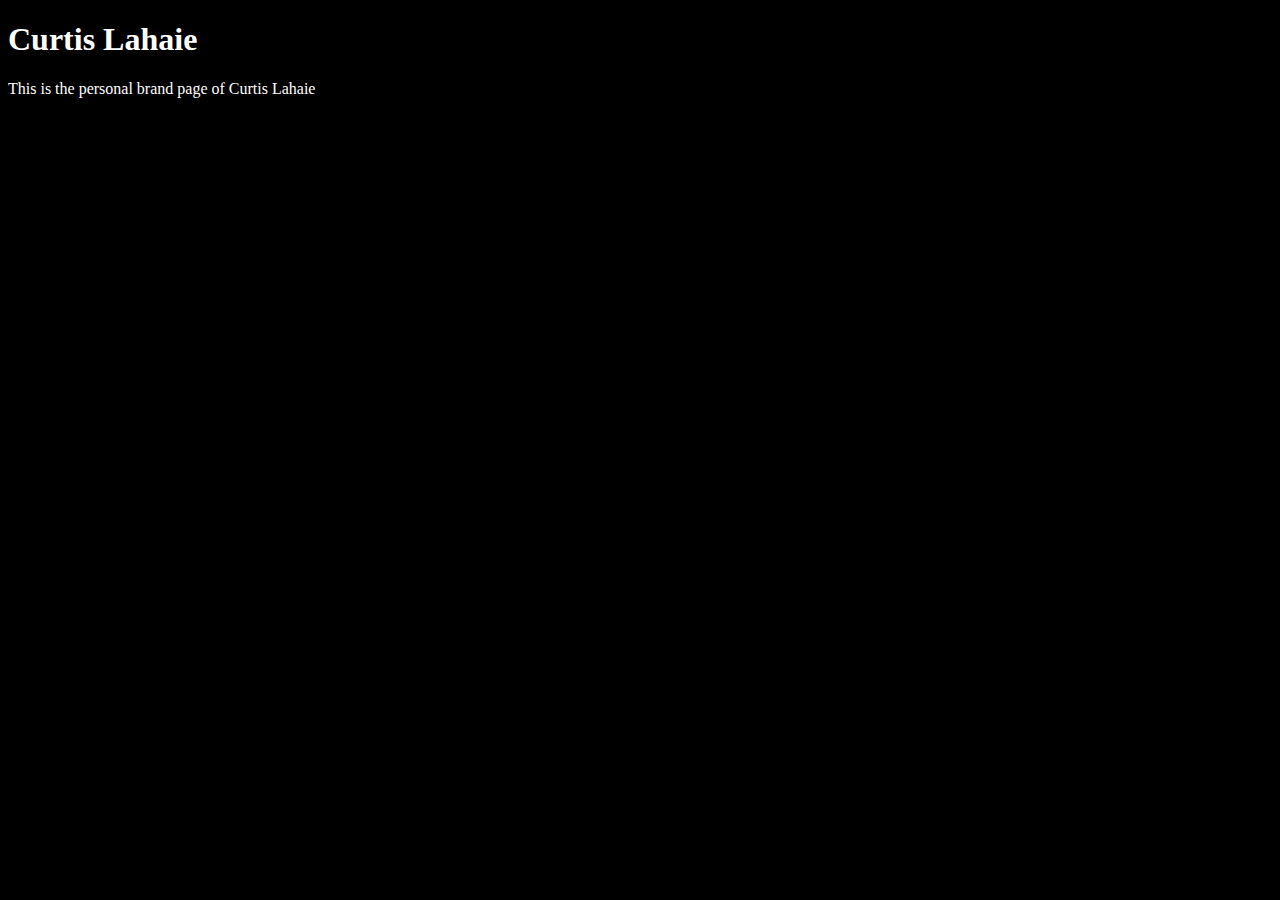
<file: unit_1/index.html>
<!DOCTYPE html>
<html>	
<head>
	<link rel="stylesheet" type="text/css" href="css/style.css">
</head>
<title>Curtis Lahaie</title>
<body>
<h1>Curtis Lahaie</h1>
<p>This is the personal brand page of Curtis Lahaie</p>
</body>
</html>
</file>
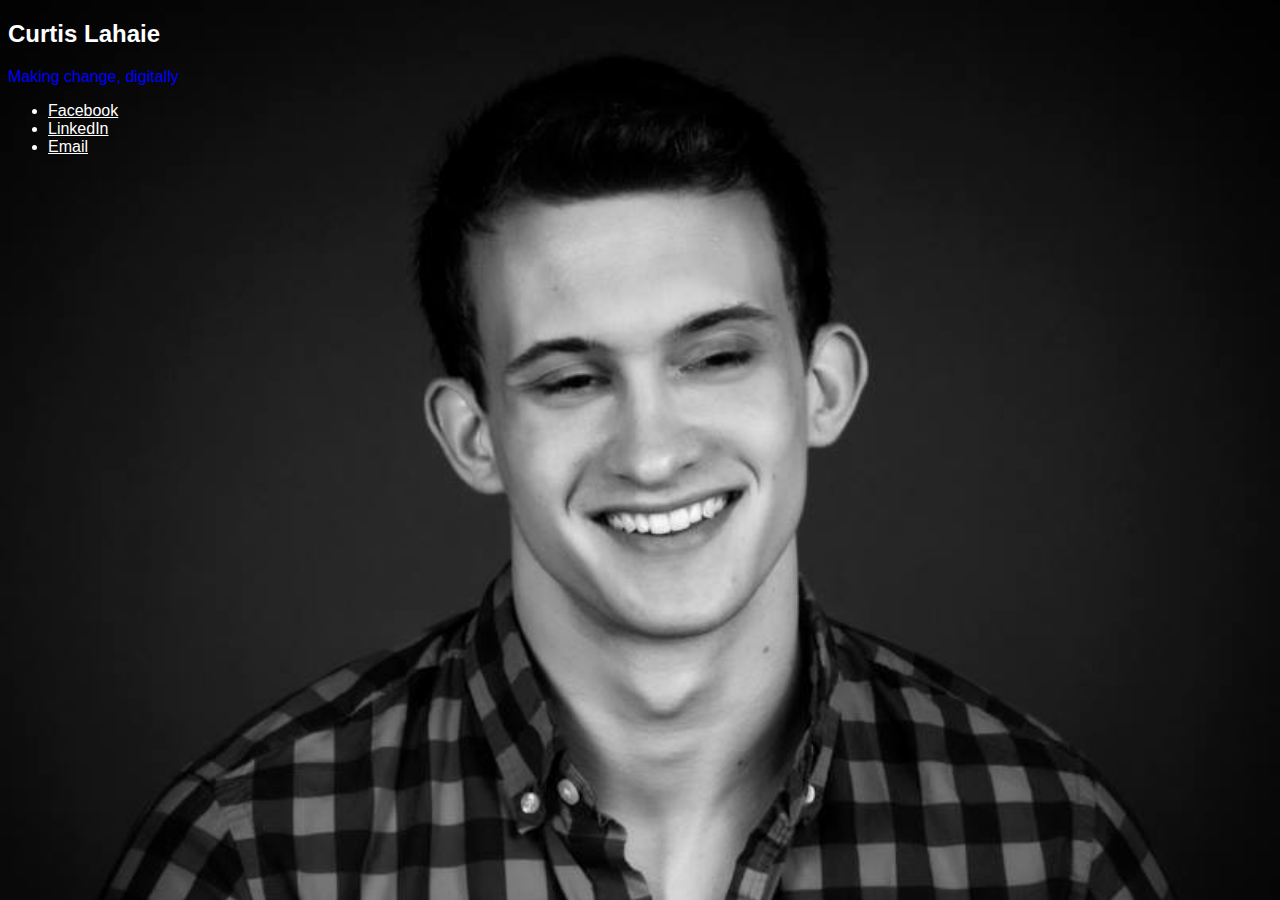
<file: unit_3/index.html>
<!DOCTYPE html>
<html>
<head>
	<title>Curtis Lahaie</title>
	<link rel="stylesheet" type="text/css" href="style.css">
</head>
<body>
	<h2>Curtis Lahaie</h2>
	<p id=slogan>Making change, digitally</p>
	<ul>
		<li><a href="http://www.facebook.com/curtislahaie">Facebook</a></li>
		<li><a href=https://www.linkedin.com/in/curtis-lahaie-8b0b6273>LinkedIn</a></li>
		<li><a href="mailto:curtislahaie@gmail.com">Email</li>
	</ul>
</body>
</html>
</file>
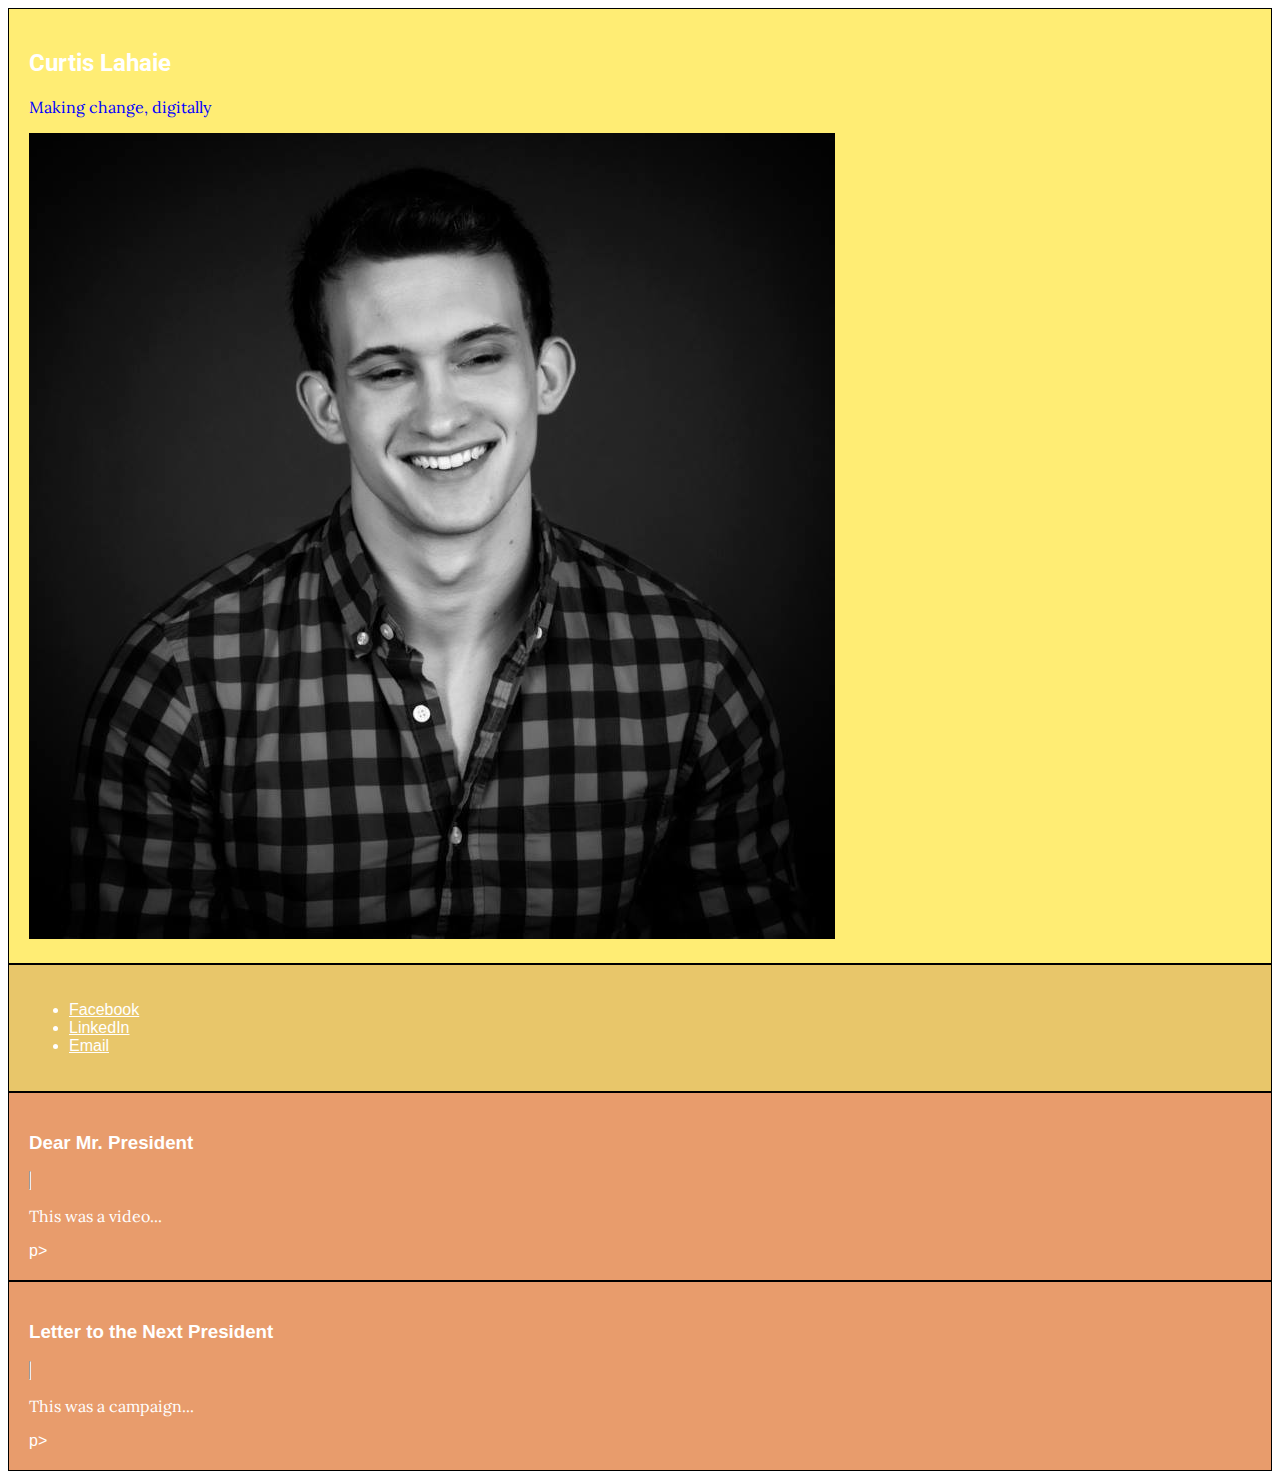
<file: unit_5/index.html>
<!DOCTYPE html>
<html>
<head>
	<title>Curtis Lahaie</title>
	<link rel="stylesheet" type="text/css" href="style.css">
</head>
<body>
	<header>
	<h2>Curtis Lahaie</h2>
	<p id=slogan>Making change, digitally</p>
	<img src ="images/headshot.jpg"
	</ul>
</header>

<nav>
	<ul>
		<li><a href="http://www.facebook.com/curtislahaie">Facebook</a></li>
		<li><a href=https://www.linkedin.com/in/curtis-lahaie-8b0b6273>LinkedIn</a></li>
		<li><a href="mailto:curtislahaie@gmail.com">Email</a></li>
	</ul>
</nav>

<article id = "one">
	<h3>Dear Mr. President</h3>
	<hr>
	<p>This was a video...</p>p>
</article>

<article id = "two">
	<h3>Letter to the Next President</h3>
	<hr>
	<p>This was a campaign...</p>p>
</article>
</body>
</html>
</file>
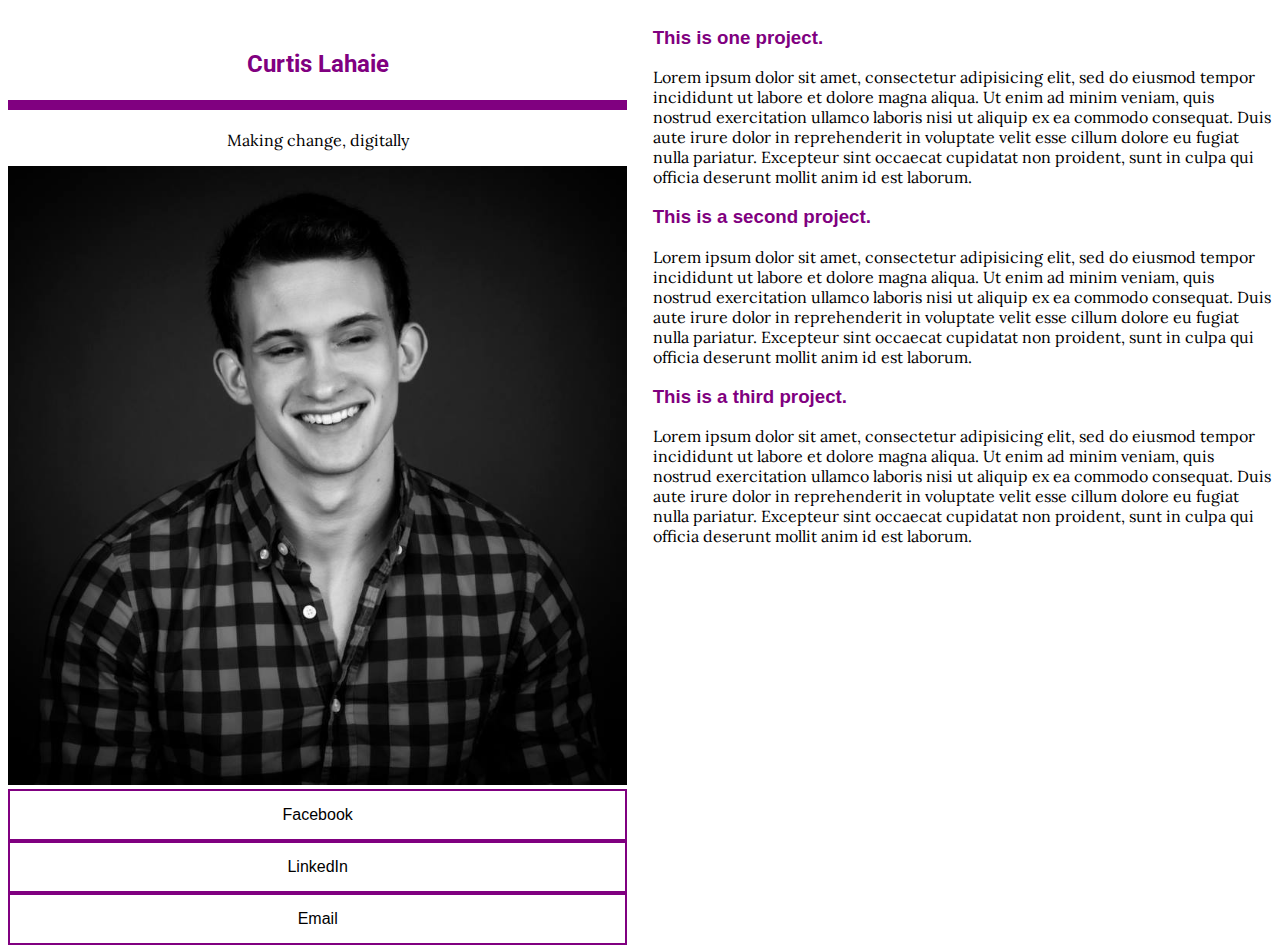
<file: unit_6/index.html>
<!DOCTYPE html>
<html>
<head>
	<title>Curtis Lahaie</title>
	<link rel="stylesheet" type="text/css" href="style.css">
</head>


<body>

<section id="two_column" class "clearfix">
<div id="left">	
	<header>
		
	<h2>Curtis Lahaie</h2>
	<p id=slogan>Making change, digitally</p>
	<img src ="images/headshot.jpg"
	</ul>
</header>

<nav>
	
		<a href="http://www.facebook.com/curtislahaie">Facebook</a>
		<a href=https://www.linkedin.com/in/curtis-lahaie-8b0b6273>LinkedIn</a>
		<a href="mailto:curtislahaie@gmail.com">Email</a>
	
</nav>
</div>

<div id="right">

<article id = "one">
	<h3>This is one project.</h3>
	
	<p>Lorem ipsum dolor sit amet, consectetur adipisicing elit, sed do eiusmod
	tempor incididunt ut labore et dolore magna aliqua. Ut enim ad minim veniam,
	quis nostrud exercitation ullamco laboris nisi ut aliquip ex ea commodo
	consequat. Duis aute irure dolor in reprehenderit in voluptate velit esse
	cillum dolore eu fugiat nulla pariatur. Excepteur sint occaecat cupidatat non
	proident, sunt in culpa qui officia deserunt mollit anim id est laborum.</p>
</article>

<article id = "two">
	<h3>This is a second project.</h3>
	
	<p>Lorem ipsum dolor sit amet, consectetur adipisicing elit, sed do eiusmod
	tempor incididunt ut labore et dolore magna aliqua. Ut enim ad minim veniam,
	quis nostrud exercitation ullamco laboris nisi ut aliquip ex ea commodo
	consequat. Duis aute irure dolor in reprehenderit in voluptate velit esse
	cillum dolore eu fugiat nulla pariatur. Excepteur sint occaecat cupidatat non
	proident, sunt in culpa qui officia deserunt mollit anim id est laborum.</p>

</article>

<article id = "three">
	<h3>This is a third project.</h3>
	
	<p>Lorem ipsum dolor sit amet, consectetur adipisicing elit, sed do eiusmod
	tempor incididunt ut labore et dolore magna aliqua. Ut enim ad minim veniam,
	quis nostrud exercitation ullamco laboris nisi ut aliquip ex ea commodo
	consequat. Duis aute irure dolor in reprehenderit in voluptate velit esse
	cillum dolore eu fugiat nulla pariatur. Excepteur sint occaecat cupidatat non
	proident, sunt in culpa qui officia deserunt mollit anim id est laborum.</p>
</article>

</div>

</section>


</body>
</html>
</file>
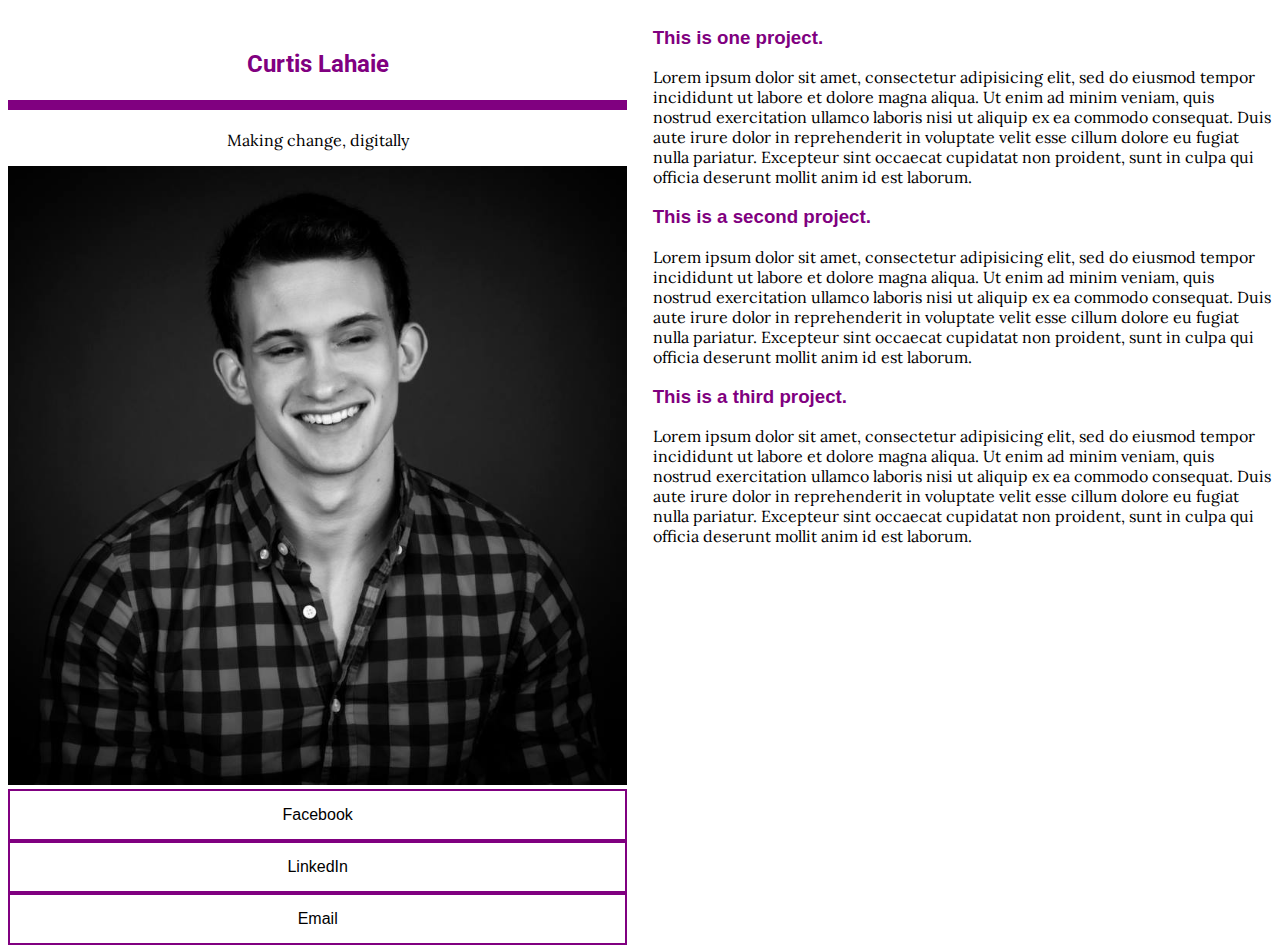
<file: unit_8/index.html>
<!DOCTYPE html>
<html>
<head>
	<title>Curtis Lahaie</title>
	<link rel="stylesheet" type="text/css" href="style.css">
	<meta name="viewport" content="width=device-width, initial-scale=1">
</head>


<body>


<div id="left">	
	<header>
		
	<h2>Curtis Lahaie</h2>
	<p id=slogan>Making change, digitally</p>
	<img src ="images/headshot.jpg"
	</ul>
</header>

<nav>
	
		<a href="http://www.facebook.com/curtislahaie">Facebook</a>
		<a href=https://www.linkedin.com/in/curtis-lahaie-8b0b6273>LinkedIn</a>
		<a href="mailto:curtislahaie@gmail.com">Email</a>
	
</nav>
</div>

<div id="right">

<article id = "one">
	<h3>This is one project.</h3>
	
	<p>Lorem ipsum dolor sit amet, consectetur adipisicing elit, sed do eiusmod
	tempor incididunt ut labore et dolore magna aliqua. Ut enim ad minim veniam,
	quis nostrud exercitation ullamco laboris nisi ut aliquip ex ea commodo
	consequat. Duis aute irure dolor in reprehenderit in voluptate velit esse
	cillum dolore eu fugiat nulla pariatur. Excepteur sint occaecat cupidatat non
	proident, sunt in culpa qui officia deserunt mollit anim id est laborum.</p>
</article>

<article id = "two">
	<h3>This is a second project.</h3>
	
	<p>Lorem ipsum dolor sit amet, consectetur adipisicing elit, sed do eiusmod
	tempor incididunt ut labore et dolore magna aliqua. Ut enim ad minim veniam,
	quis nostrud exercitation ullamco laboris nisi ut aliquip ex ea commodo
	consequat. Duis aute irure dolor in reprehenderit in voluptate velit esse
	cillum dolore eu fugiat nulla pariatur. Excepteur sint occaecat cupidatat non
	proident, sunt in culpa qui officia deserunt mollit anim id est laborum.</p>

</article>

<article id = "three">
	<h3>This is a third project.</h3>
	
	<p>Lorem ipsum dolor sit amet, consectetur adipisicing elit, sed do eiusmod
	tempor incididunt ut labore et dolore magna aliqua. Ut enim ad minim veniam,
	quis nostrud exercitation ullamco laboris nisi ut aliquip ex ea commodo
	consequat. Duis aute irure dolor in reprehenderit in voluptate velit esse
	cillum dolore eu fugiat nulla pariatur. Excepteur sint occaecat cupidatat non
	proident, sunt in culpa qui officia deserunt mollit anim id est laborum.</p>
</article>

</div>

</section>


</body>
</html>
</file>
<file: unit_1/css/style.css>
body {
	background-color: black
}

h1, p {
	color: white;
}
</file>
<file: unit_3/style.css>
body {
	color: #FFF;
	background: url(images/headshot.jpg);
	background-size: cover;
	font-family:"Arial";
}

a{
	color:white;
}

#slogan{
	color:blue;
}
</file>
<file: unit_5/style.css>
@import url('https://fonts.googleapis.com/css?family=Roboto');
@import url('https://fonts.googleapis.com/css?family=Lora');

header{
	background-color:#FFED74;
	border: 1px black solid;
	padding: 20px;
}

body {
	color: #FFF;
	font-family:"Arial";
}

nav{
	background-color: #E8C66A;
	border: 1px black solid;
	padding: 20px;

}

article{
	background-color: #E89C6C;
	border: 1px black solid;
	padding: 20px;

}

hr{
	display: inline;
}

h2{
	font-family: 'Roboto', sans-serif;

}

p{
	font-family: 'Lora', serif;
}

a{
	color:white;
}

#slogan{
	color:blue;
}
</file>
<file: unit_6/style.css>
@import url('https://fonts.googleapis.com/css?family=Roboto');
@import url('https://fonts.googleapis.com/css?family=Lora');

header{
	background-color:#FFF;

}

img{
	width:100%;
}

body {
	font-family:"Arial";
}

nav{
	background-color: #FFF;



}

nav a{
	color:black;
	text-decoration: none;
	text-align: center;
	line-height: 3em;
	border: 2px purple solid;
	display:block;


}

nav a:hover{
	color:purple;
}



article{
	background-color: #FFF;



}



h2{
	font-family: 'Roboto', sans-serif;
	color: purple;
	text-align: center;
	border-bottom: 10px purple solid;
	line-height:3em;


}

h3{
	color:purple;
}


p{
	font-family: 'Lora', serif;
	color:black;
}

a{
	color:black;
}

#slogan{
	color:black;
	text-align:center;
}

#two_column {
    background-color: #000;


}

#left {
    background-color: #FFF;

 
    float: left;
    width: 49%;
}

#right {
    background-color: #FFF;


    float:right;
    width:49%;
}

.clearfix:after {
    visibility: hidden;
    display: block;
    font-size: 0;
    content: " ";
    clear: both;
    height: 0;
}
</file>
<file: unit_8/style.css>
@import url('https://fonts.googleapis.com/css?family=Roboto');
@import url('https://fonts.googleapis.com/css?family=Lora');

header{
	background-color:#FFF;

}

img{
	width:100%;
}

body {
	font-family:"Arial";
}

nav{
	background-color: #FFF;



}

nav a{
	color:black;
	text-decoration: none;
	text-align: center;
	line-height: 3em;
	border: 2px purple solid;
	display:block;


}

nav a:hover{
	color:purple;
}



article{
	background-color: #FFF;



}



h2{
	font-family: 'Roboto', sans-serif;
	color: purple;
	text-align: center;
	border-bottom: 10px purple solid;
	line-height:3em;


}

h3{
	color:purple;
}


p{
	font-family: 'Lora', serif;
	color:black;
}

a{
	color:black;
}

#slogan{
	color:black;
	text-align:center;
}

#two_column {
    background-color: #000;


}

#left {
    background-color: #FFF;

 
    float: left;
    width: 49%;
}

#right {
    background-color: #FFF;


    float:right;
    width:49%;
}

.clearfix:after {
    visibility: hidden;
    display: block;
    font-size: 0;
    content: " ";
    clear: both;
    height: 0;
}

@media only screen and (max-width:600px)
	{
		#left, #right {
			width: auto;

		}
	}
</file>
